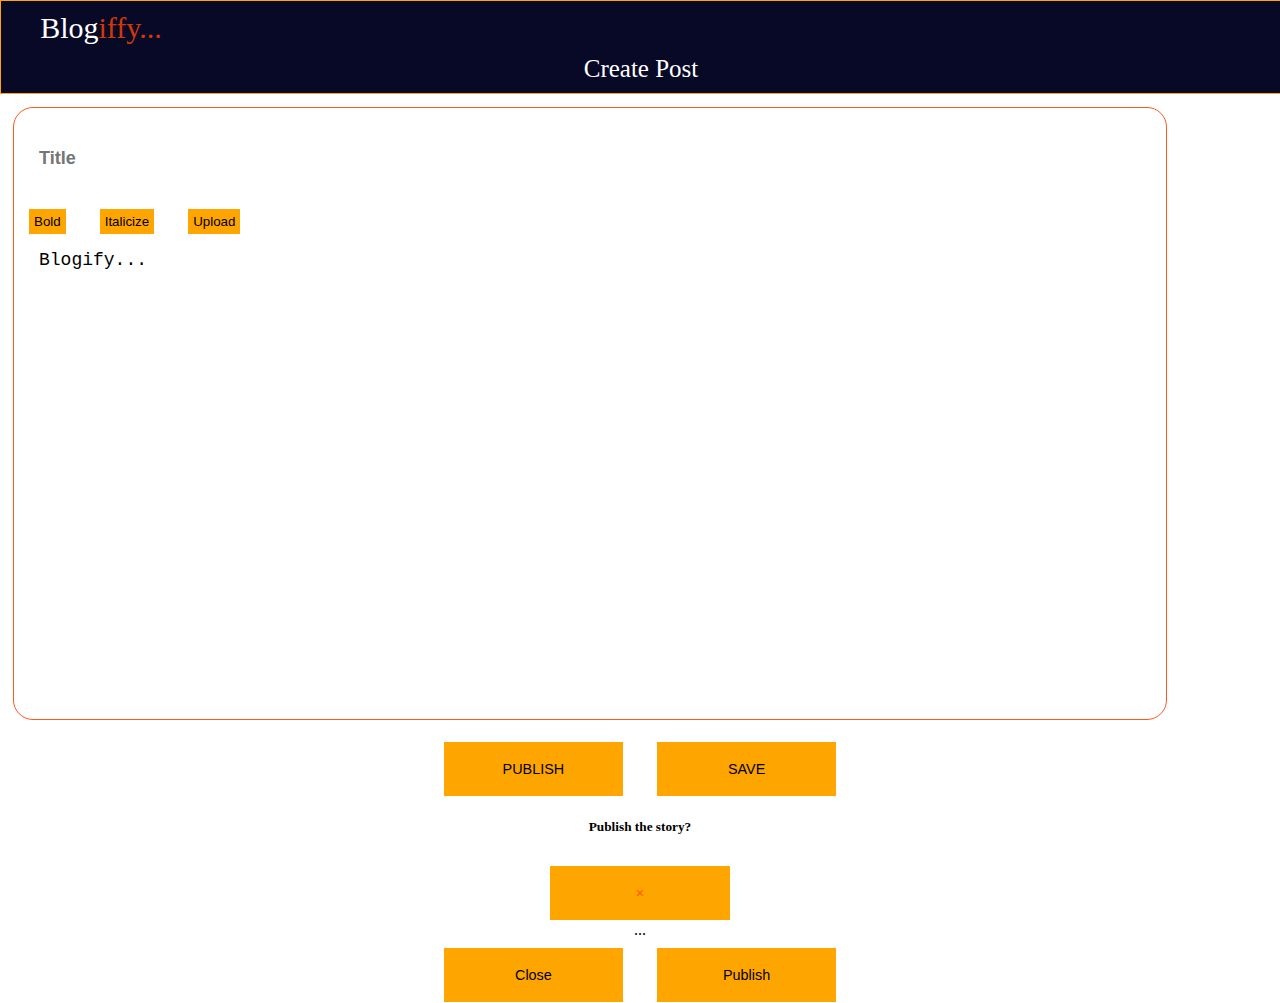
<file: Blogwebsite/index.html>
<!DOCTYPE html>
<html lang="en">

<head>
    <meta charset="UTF-8">
    <meta http-equiv="X-UA-Compatible" content="IE=edge">
    <meta name="viewport" content="width=device-width, initial-scale=1.0">
    <title>Blogify</title>
    <link href="./style.css" rel="stylesheet">
    <link href="https://cdn.jsdelivr.net/npm/bootstrap@5.2.3/dist/css/bootstrap.min.css" rel="stylesheet"
        integrity="sha384-rbsA2VBKQhggwzxH7pPCaAqO46MgnOM80zW1RWuH61DGLwZJEdK2Kadq2F9CUG65" crossorigin="anonymous">
    
    <script src="https://cdn.jsdelivr.net/npm/bootstrap@5.2.3/dist/js/bootstrap.bundle.min.js"
        integrity="sha384-kenU1KFdBIe4zVF0s0G1M5b4hcpxyD9F7jL+jjXkk+Q2h455rYXK/7HAuoJl+0I4" crossorigin="anonymous">
    </script>
    <script src="https://code.jquery.com/jquery-3.2.1.slim.min.js" integrity="sha384-KJ3o2DKtIkvYIK3UENzmM7KCkRr/rE9/Qpg6aAZGJwFDMVNA/GpGFF93hXpG5KkN" crossorigin="anonymous"></script>
    <script src="https://cdn.jsdelivr.net/npm/popper.js@1.12.9/dist/umd/popper.min.js" integrity="sha384-ApNbgh9B+Y1QKtv3Rn7W3mgPxhU9K/ScQsAP7hUibX39j7fakFPskvXusvfa0b4Q" crossorigin="anonymous"></script>
    <script src="https://cdn.jsdelivr.net/npm/bootstrap@4.0.0/dist/js/bootstrap.min.js" integrity="sha384-JZR6Spejh4U02d8jOt6vLEHfe/JQGiRRSQQxSfFWpi1MquVdAyjUar5+76PVCmYl" crossorigin="anonymous"></script>
    <script>
        function getVal() {
            const val = document.querySelector('input').value;
            console.log(val);
        }
    </script>
</head>

<body>
    <div class="containers d-flex flex-column">
        <header class="header d-flex flex-row justify-content-start">
            <div class="logo">Blog<span>iffy...</span></div>
            <div class="createpost">Create Post</div>
            <div class="login-profile"></div>
        </header>
        <section class="formatting-section">
            <form>
                <div class="mb-3 form-group input">
                    <input type="text" class="title form-control" id="input" placeholder="Title" onblur="getVal()"
                        required />
                </div>
            </form>
            <div class="mb-3 formatting d-flex flex-row">
                <button type="button" class="btn btn-primary bold" data-toggle="tooltip" data-placement="bottom"
                    title="Bold the selected text">Bold</button>
                <button type="button" class="btn italic btn-primary italic"data-toggle="tooltip" data-placement="bottom"
                title="Italicize the selected text">Italicize</button>
                <button type="button" class="btn upload btn-success upload">Upload</button>
            </div>
            <main class="mb-3 d-flex flex-column">
                <textarea class="form-control" id="story" name="story">Blogify...</textarea>
            </main>
        </section>
        <div class="post d-flex flex-row justify-content-start align-items-start">
            <button type="button" id="publish-button" class="btn btn-primary post-button" data-toggle="#exampleModal">PUBLISH</button>
            <button type="button" id="save-button" class="btn btn-primary post-button">SAVE</button>
            <div class="modal fade" id="exampleModal" tabindex="-1" role="dialog" aria-labelledby="exampleModalLabel" aria-hidden="true">
                <div class="modal-dialog" role="document">
                  <div class="modal-content">
                    <div class="modal-header">
                      <h5 class="modal-title" id="exampleModalLabel">Publish the story?</h5>
                      <button type="button" class="close" data-dismiss="modal" aria-label="Close">
                        <span aria-hidden="true">&times;</span>
                      </button>
                    </div>
                    <div class="modal-body">
                      ...
                    </div>
                    <div class="modal-footer">
                      <button type="button" class="btn btn-secondary" data-dismiss="modal">Close</button>
                      <button type="button" class="btn btn-primary">Publish</button>
                    </div>
                  </div>
                </div>
              </div>
        </div>
    </div>
</body>

</html>
</file>
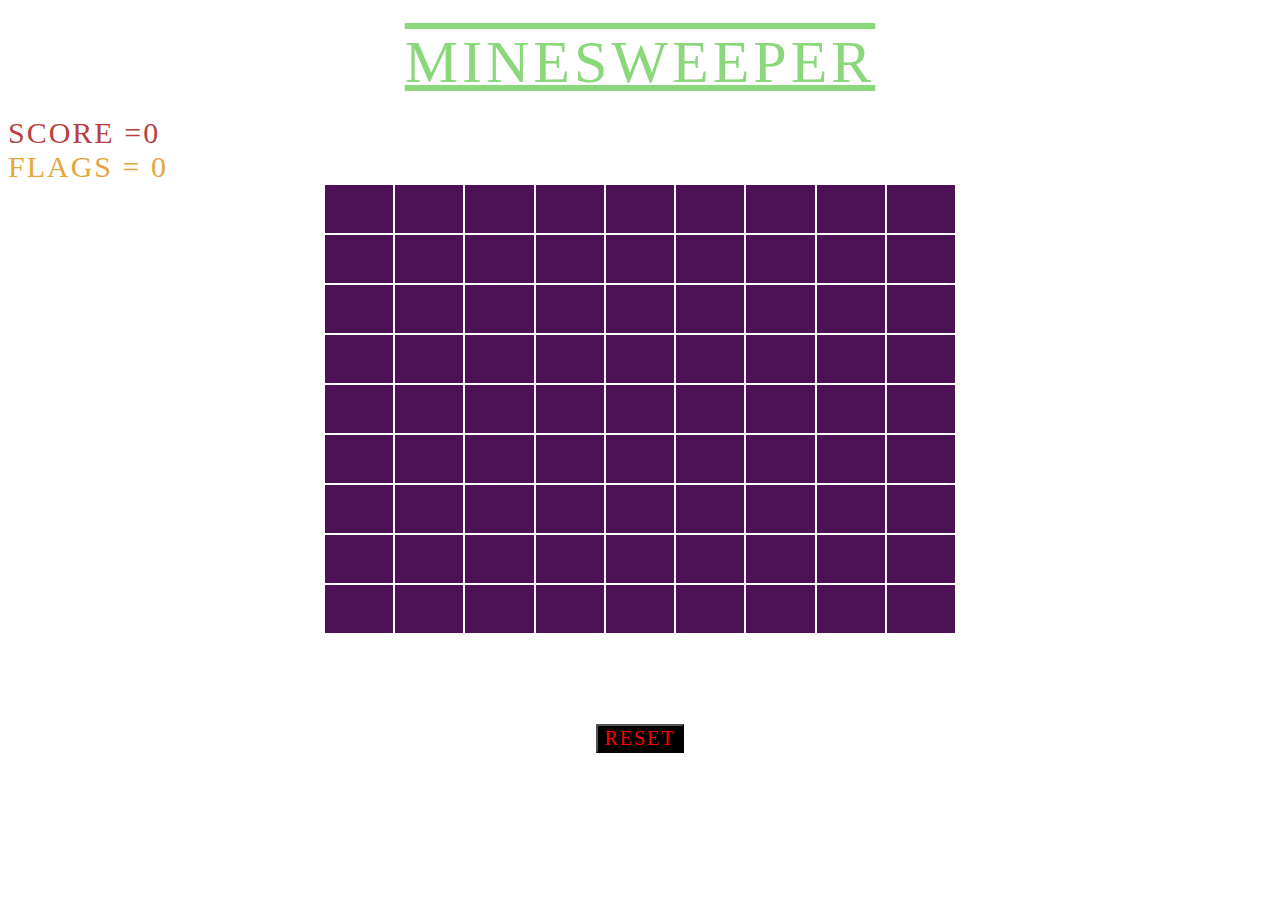
<file: Minesweeper/index.html>
<!DOCTYPE html>
<html lang="en">
<head>
    <meta charset="UTF-8">
    <meta http-equiv="X-UA-Compatible" content="IE=edge">
    <meta name="viewport" content="width=device-width, initial-scale=1.0">
    <title>Minesweeper</title>
    <link href="./style.css" rel="stylesheet"/>
</head>
<body>
        <header>MINESWEEPER</header>
        <div class="game-score">SCORE = <div id="gameScore">0</div></div>
        <div id="flagScore" class="flag-score">FLAGS = 0</div>
        <div id="gridContainer" class="grid-container"></div>
        <div id="resultDisplay" class="result-display"></div>
        <button id="resetButton">RESET</button>
    <script src="./app.js"></script>
</body>
</html>
</file>
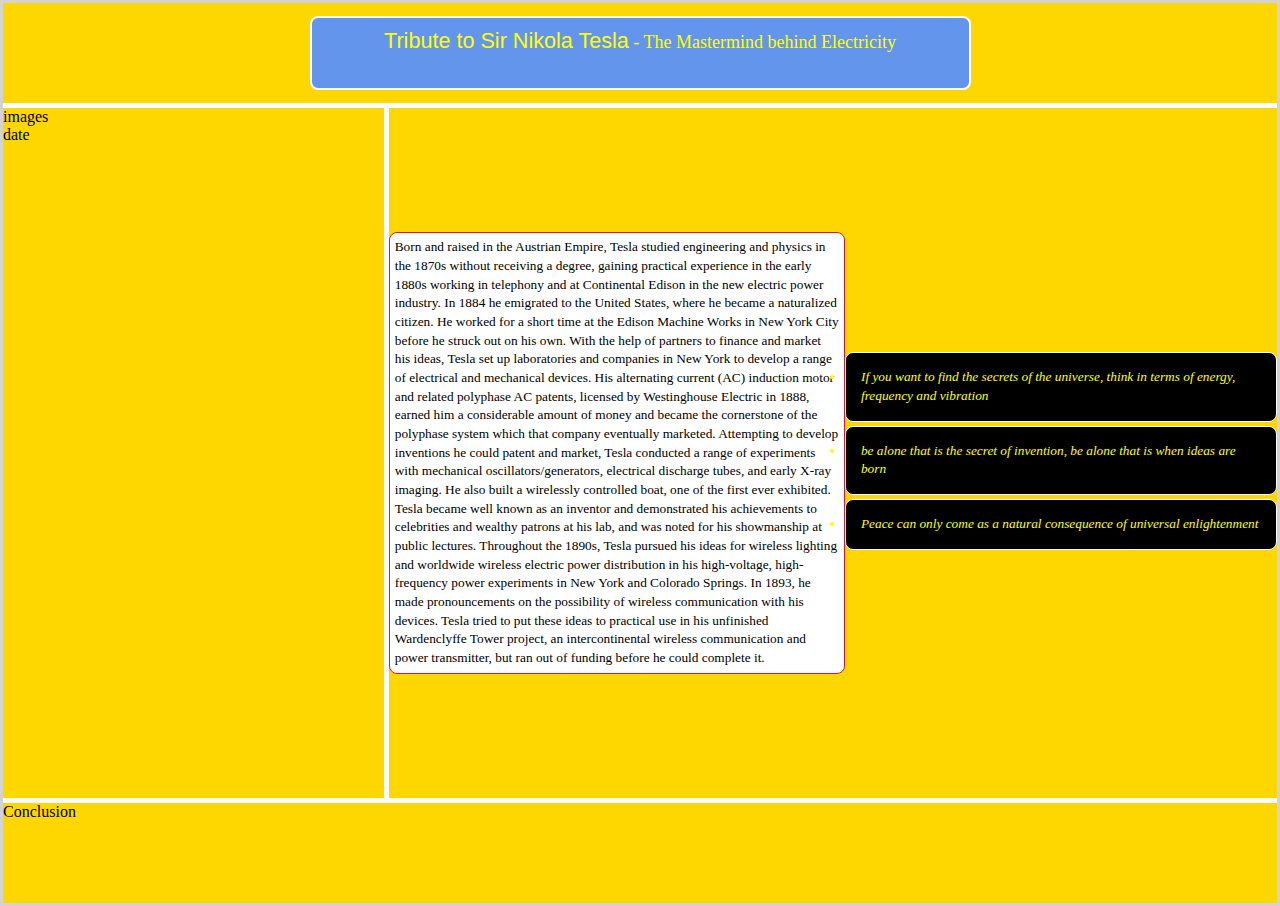
<file: newtonschoolproject/index.html>
<html>

<head>
    <link href="./style/global.css" rel="stylesheet">
</head>

<body>
    <div class="container">
        <div class="header box">
            <div class="tribute">
                <span>Tribute to Sir Nikola Tesla</span> - The Mastermind behind Electricity
            </div>
        </div>
        <div class="sidebar box">
            <div>images</div>
            <div>date</div>
        </div>
        <div class="main box">
            <div id="content">Born and raised in the Austrian Empire, Tesla studied engineering and physics in the 1870s without
                receiving a degree, gaining practical experience in the early 1880s working in telephony and at
                Continental Edison in the new electric power industry. In 1884 he emigrated to the United States, where
                he became a naturalized citizen. He worked for a short time at the Edison Machine Works in New York City
                before he struck out on his own. With the help of partners to finance and market his ideas, Tesla set up
                laboratories and companies in New York to develop a range of electrical and mechanical devices. His
                alternating current (AC) induction motor and related polyphase AC patents, licensed by Westinghouse
                Electric in 1888, earned him a considerable amount of money and became the cornerstone of the polyphase
                system which that company eventually marketed.

                Attempting to develop inventions he could patent and market, Tesla conducted a range of experiments with
                mechanical oscillators/generators, electrical discharge tubes, and early X-ray imaging. He also built a
                wirelessly controlled boat, one of the first ever exhibited. Tesla became well known as an inventor and
                demonstrated his achievements to celebrities and wealthy patrons at his lab, and was noted for his
                showmanship at public lectures. Throughout the 1890s, Tesla pursued his ideas for wireless lighting and
                worldwide wireless electric power distribution in his high-voltage, high-frequency power experiments in
                New York and Colorado Springs. In 1893, he made pronouncements on the possibility of wireless
                communication with his devices. Tesla tried to put these ideas to practical use in his unfinished
                Wardenclyffe Tower project, an intercontinental wireless communication and power transmitter, but ran
                out of funding before he could complete it.</div>
            <div>
                <ul>
                    <li>If you want to find the secrets of the universe, think in terms of energy, frequency and vibration</li>
                    <li>be alone that is the secret of invention, be alone that is when ideas are born</li>
                    <li>Peace can only come as a natural consequence of universal enlightenment</li>
                </ul>
            </div>
        </div>
        <div class="footer box">Conclusion</div>
    </div>
</body>

</html>
</file>
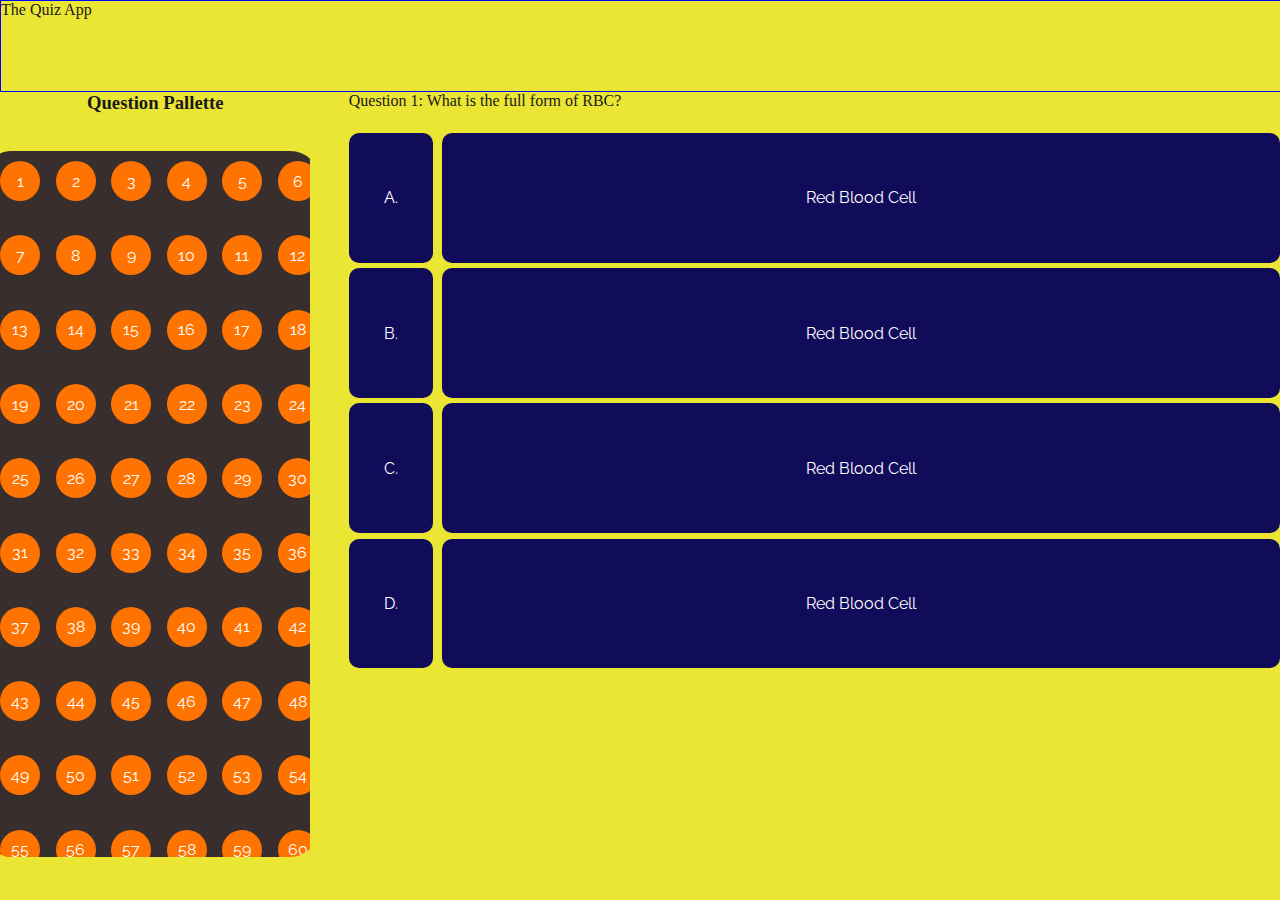
<file: Quiz App/index.html>
<!DOCTYPE html>
<html lang="en">

<head>
    <meta charset="UTF-8">
    <meta http-equiv="X-UA-Compatible" content="IE=edge">
    <meta name="viewport" content="width=device-width, initial-scale=1.0">
    <title>Quiz App</title>
    <link href="./style.css" rel="stylesheet">
    <link rel="preconnect" href="https://fonts.googleapis.com">
    <link rel="preconnect" href="https://fonts.gstatic.com" crossorigin>
    <link href="https://fonts.googleapis.com/css2?family=Raleway:ital,wght@0,100;0,300;0,400;0,500;1,300&display=swap"
        rel="stylesheet">
</head>
<body>
    <nav>
        <div class="logo">The Quiz App</div>
        <div class="timer"></div>
    </nav>
    <div class="quiz-body">
        <div class="question-pallette">
            <h3>Question Pallette</h3>
            <div class="pallette-container">
                <!-- <button class="btn" type="submit">1</button>
                <button class="btn" type="submit">2</button>
                <button class="btn" type="submit">3</button>
                <button class="btn" type="submit">4</button>
                <button class="btn" type="submit">5</button>
                <button class="btn" type="submit">6</button>
                <button class="btn" type="submit">7</button>
                <button class="btn" type="submit">8</button>
                <button class="btn" type="submit">9</button>
                <button class="btn active" type="submit">10</button> -->
            </div>
        </div>
        <div class="question-container">
            <div class="question">Question 1: What is the full form of RBC?</div>
            <div class="answer-container">
                <div id="A" class="option option-A correct">A.</div>
                <button id="A-answer" class="answerBtn option-A correct">Red Blood Cell</button>
                <div id="B" class="option option-B wrong">B.</div>
                <button id="B-answer" class="answerBtn option-B wrong">Red Blood Cell</button>
                <div id="C" class="option option-C wrong">C.</div>
                <button id="C-answer" class="answerBtn option-C wrong">Red Blood Cell</button>
                <div id="D" class="option option-D wrong">D.</div>
                <button id="D-answer" class="answerBtn option-D wrong">Red Blood Cell</button>
            </div>
        </div>
    </div>
    <script src="./app.js"></script>
</body>

</html>
</file>
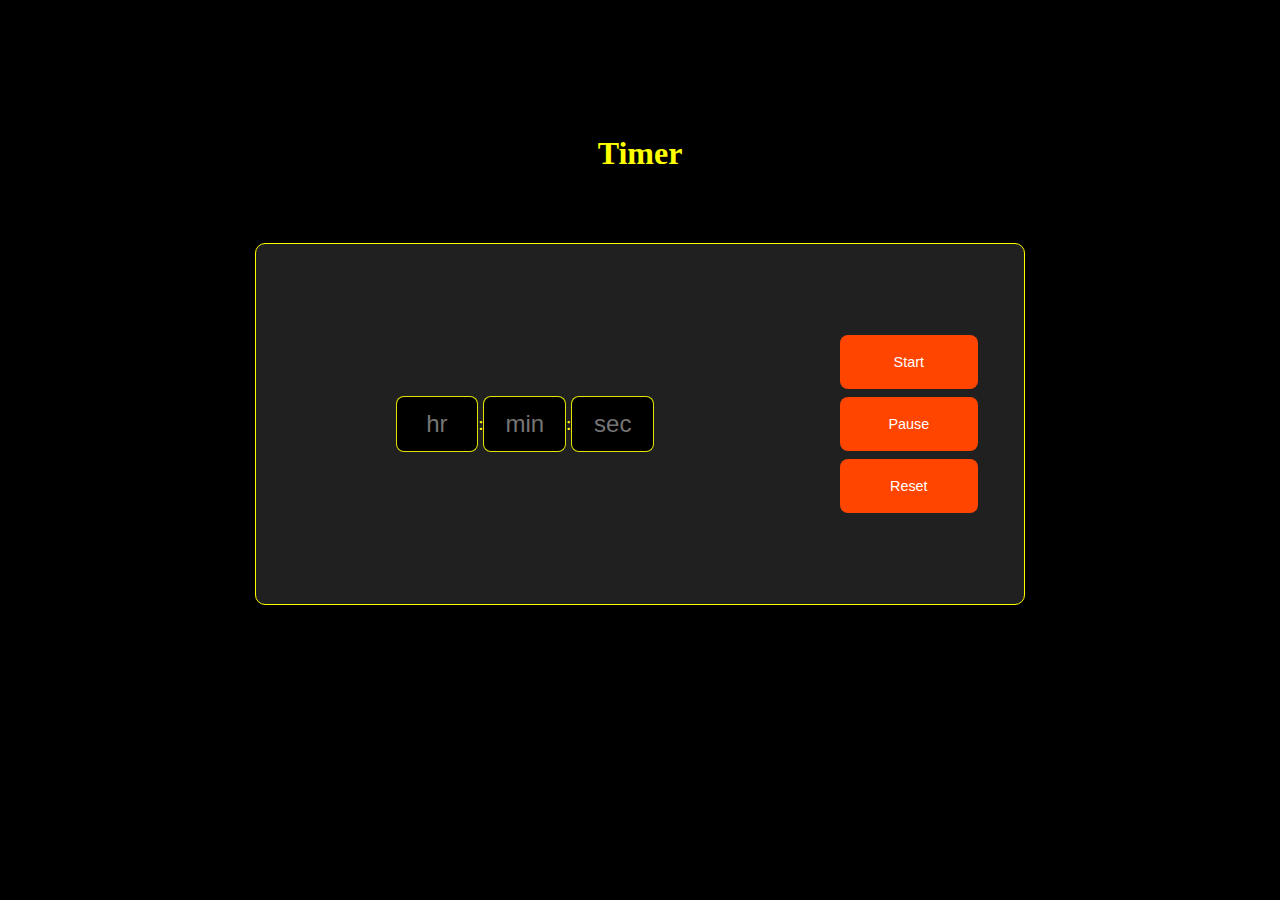
<file: Timer/index.html>
<!DOCTYPE html>
<html lang="en">
<head>
    <meta charset="UTF-8">
    <meta http-equiv="X-UA-Compatible" content="IE=edge">
    <meta name="viewport" content="width=device-width, initial-scale=1.0">
    <title>Timer</title>
    <link href="./style.css" rel="stylesheet"/>
</head>
<body>
    
    <div class="container">
        <h1>Timer</h1>
        <div class="innerContainer">
                <div class="box" id="box">
                    <input type="number" id="hr" class="inputs" min="0" max="24" placeholder="hr"/>
                    <span>:</span>
                    <input type="number" id="min" class="inputs" min="0" max="60" placeholder="min"/>
                    <span>:</span>
                    <input type="number" id="sec" class="inputs" min="0" max="60" placeholder="sec" autocomplete="on"/>
                </div>
            
            <div class="buttonContainer" id="buttonContainer">
                <button class="btn start" id="start">Start</button>
                <button class="btn pause">Pause</button>
                <button class="btn reset">Reset</button>
            </div>
        </div>
        <div class="progressIndicator"></div>
        <div class="ProgressBar" id="ProgressBar">
            <div class="bar" id="bar"></div>
        </div>
        
    </div>
    <script src="./app.js"></script>
</body>
</html>
</file>
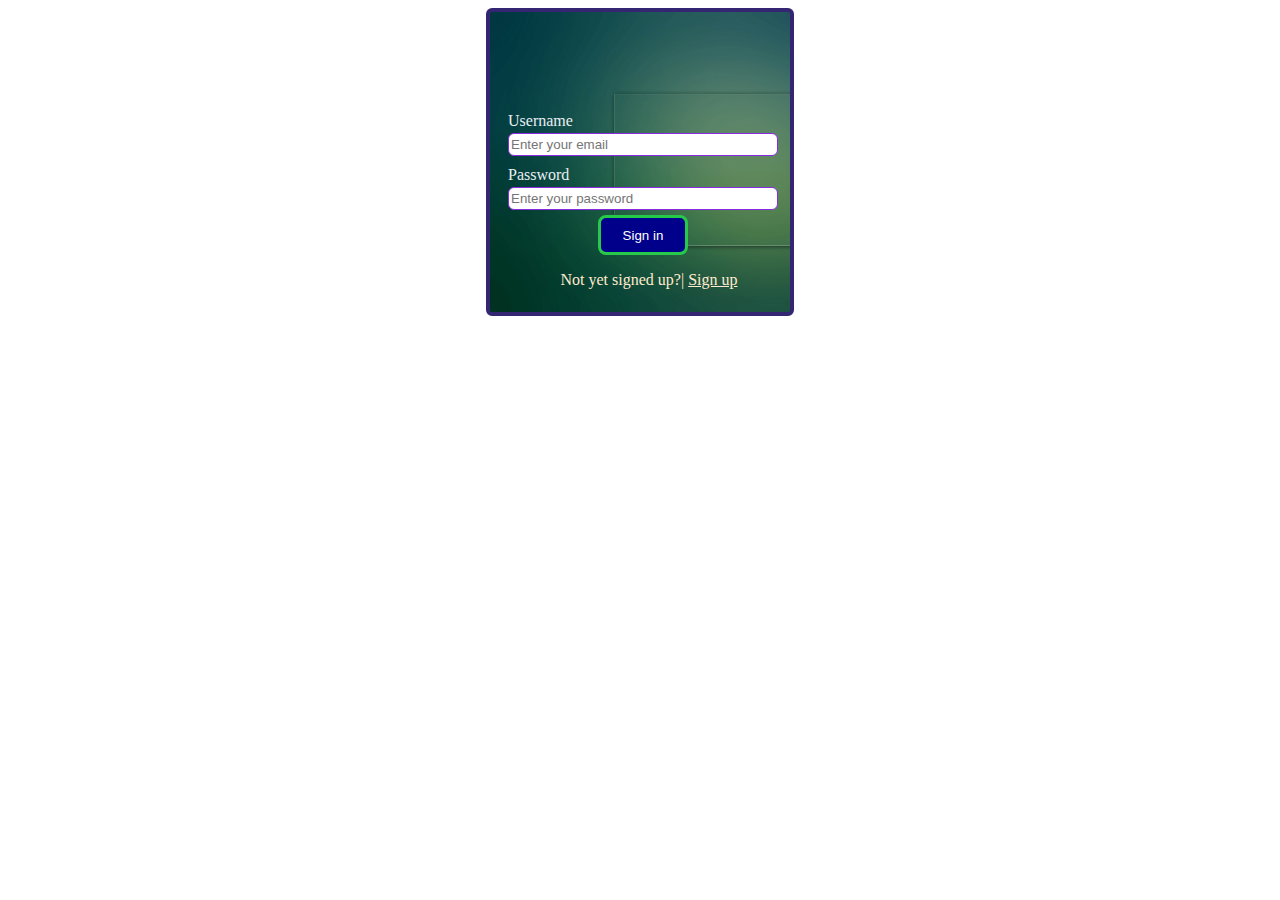
<file: 14-01-23/login.html>
<html>
    <head>
        <style>
            .login-page{
                margin:auto;
                margin-top: 5px;
                background-color: whitesmoke;
                border: 4px solid rgb(52, 38, 114);
                border-radius: 6px;
                width:300px;
                height:300px;
                background-image: url('./backgound.png');
                background-size: cover;
                background-repeat: no-repeat;
                opacity: 100%;
            }
            .username-label-div,.password-label-div{
                color:rgb(233, 238, 243);
                margin-left:0px;
                margin-top: 10px;
                padding-left: 0px;
            }
            .forms{
                margin-top:100px;
                margin-left: 10px;
                text-align: left;
                padding-left:8px;
            }
            #email,#password{
                width: 150px;
                height: 20px;
            }
            .button{
                width:90px;
                height:40px;
                background-color: darkblue;
                background-size: contain;
                color:white;
                margin-top: 5px;
                border-radius:8px;
                border: rgb(38, 201, 73) solid 3px;
            }
            #signup,#signup>a{
                text-align:center;
                color:blanchedalmond;
            }
            .button-div{
                margin-left:90px;
            }
            #email,#password{
                width:270px;
                height:23px;
                margin-top:3px;
                border:blueviolet solid 1px;
                border-radius:6px;
            }
            
        </style>
    </head>
    <body>
        <div class="login-page">
            <form action="./confirmation_page.html" class="forms" method="post">
                <div class="username-label-div">
                    <label for="email" id="username-label">
                        Username
                    </label>
                </div>
                <input type="email" id="email" name="email" placeholder="Enter your email" required/>
                <div class="password-label-div">
                    <label for="password" id="password-label">
                        Password
                    </label>
                </div>
                <input type="password" id="password" name="password"placeholder="Enter your password" required/>
                <div class="button-div">
                    <input class="button" type="submit" id="submit" value="Sign in"/>
                </div>
                <p id="signup">Not yet signed up?| <a id="signup-page" href="./signup.html">Sign up</a></p>
            </form>
        </div>
    </body>
</html>
</file>
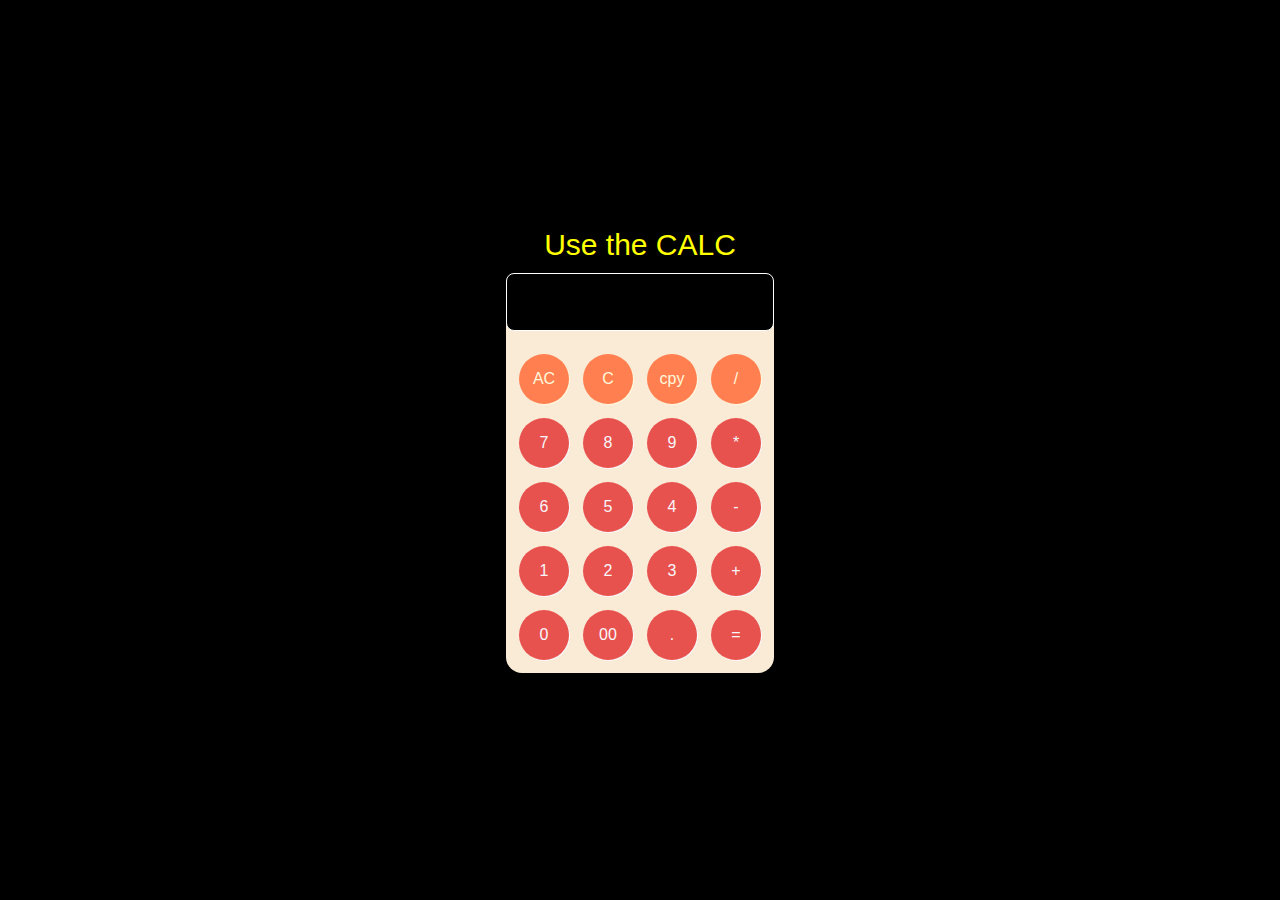
<file: calculator/calculator.html>
<!DOCTYPE html>
<html lang="en">
<head>
    <meta charset="UTF-8">
    <meta http-equiv="X-UA-Compatible" content="IE=edge">
    <meta name="viewport" content="width=device-width, initial-scale=1.0">
    <title>Making a calculator</title>
    <link href="./calculator.css" rel="stylesheet">
</head>
<body>
    <div class="container">
        <div class="heading">Use the CALC</div>
        <div class="box">
            <div id="lcd-display"></div>
            <table>
                <thead>
                   <tr>
                        <th>
                            <button class="button" id="AC"  type="submit">AC</button>
                        </th>
                        <th>
                            <button class="button" id="delete"  type="submit">C</button>
                        </th>
                        <th>
                            
                            <button class="button" id="copy"  type="submit">cpy</button>
                        </th>
                        <th>
                            <button class="button" id="divide" type="submit">/</button>
                        </th>
                   </tr>
                </thead>
                <tbody>
                    <tr>
                        <td>
                            <button class="button" id="7"  type="submit">7</button>
                        </td>
                        <td>
                            <button class="button" id="8"  type="submit">8</button>
                        </td>
                        <td>
                            <button class="button" id="9"  type="submit">9</button>
                        </td>
                        <td>
                            <button class="button" id="multiply" type="submit">*</button>
                        </td>
                    </tr>
                    <tr>
                        <td>
                            <button class="button" id="6"  type="submit">6</button>
                        </td>
                        <td>
                            <button class="button" id="5" type="submit">5</button>
                        </td>
                        <td>
                            <button class="button" id="4" type="submit">4</button>
                        </td>
                        <td>
                            <button class="button" id="minus" type="submit">-</button>
                        </td>
                    </tr>
                    <tr>
                        <td>
                            <button class="button" id="1" type="submit">1</button>
                        </td>
                        <td>
                            <button class="button" id="2" type="submit">2</button>
                        </td>
                        <td>
                            <button class="button" id="3" type="submit">3</button>
                        </td>
                        <td>
                            <button class="button" id="plus" type="submit">+</button>
                        </td>
                    </tr>
                    <tr>
                        <td>
                            <button class="button" id="0" value="0" type="submit">0</button>
                        </td>
                        <td>
                            <button class="button" id="00" value="00" type="submit">00</button>
                        </td>
                        <td>
                            <button class="button" id="decimal"  type="submit">.</button>
                        </td>
                        <td>
                            <button class="button" id="=" type="submit">=</button>
                        </td>
                    </tr>
                </tbody>
            </table>
        </div>
    </div>
    <script src="./app.js"></script>
</body>
</html>
</file>
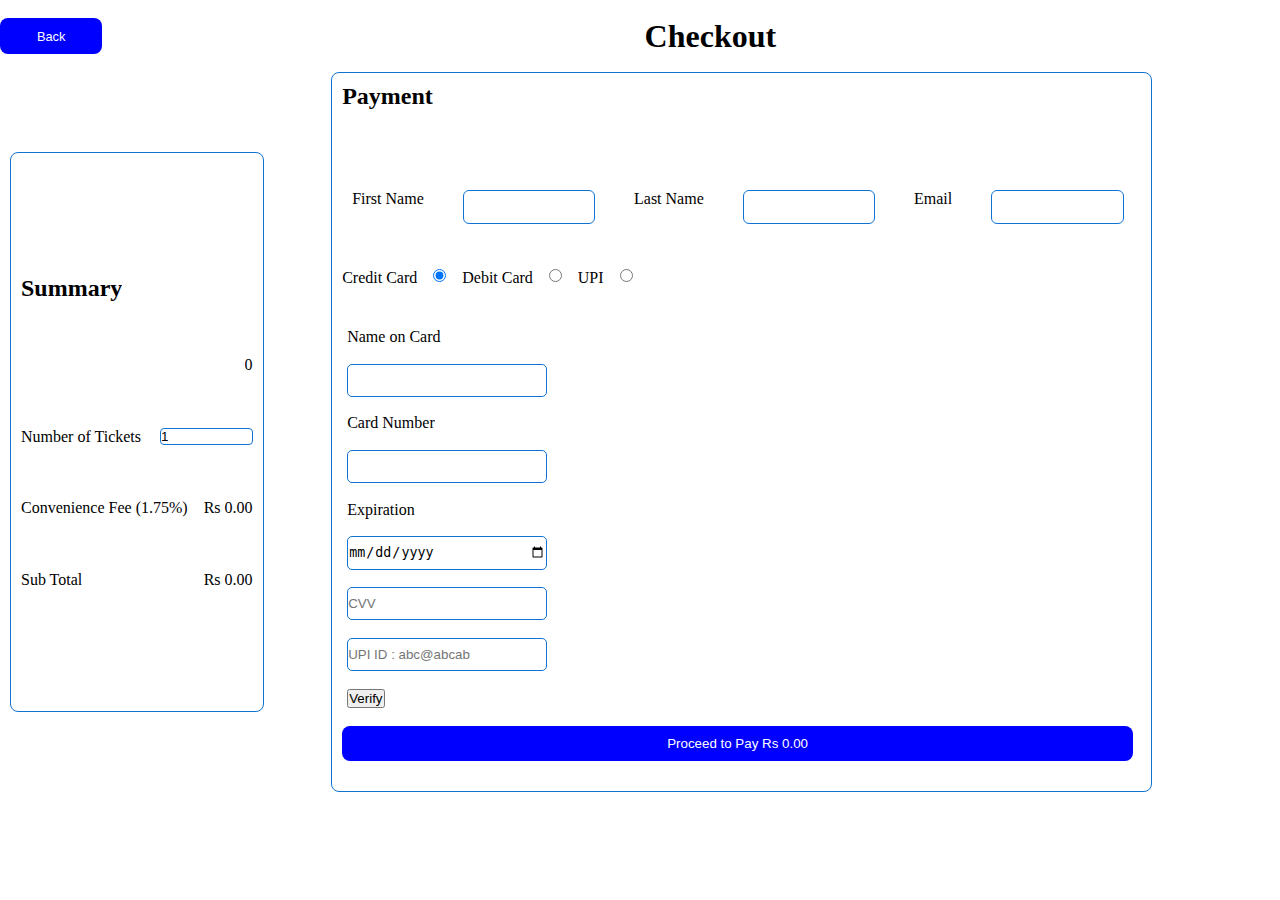
<file: movieBookingApp/payment.html>
<!DOCTYPE html>
<html lang="en">
<head>
    <meta charset="UTF-8">
    <meta http-equiv="X-UA-Compatible" content="IE=edge">
    <meta name="viewport" content="width=device-width, initial-scale=1.0">
    <title>The MoviAPP-Payment</title>
    <link href="./payment.css" rel="stylesheet">
    <script src="./payment.js"></script>
</head>
<body>
    <header>
        <button onClick=window.location.href="index.html" id="backBtn">Back</button>
        <h1 title="checkout">Checkout</h1>
    </header>
    <div class="body-container">
        <div class="summary-container">
            <!-- summary shows the movie name, no. of tickets, convenience fee charged
            and the total price of the ticket including the convenience Fee -->
            <section class="summary">
                <h2 title="summary">Summary</h2>
                <div class="movieDetails-summary">
                    <div class="selectedMovieName">The Whale</div>
                    <div class="selectedMoviePrice">Rs 250</div>
                </div>
                <div class="ticketDetails-summary">
                    <label for="noOfTickets">Number of Tickets</label>
                    <input type="number" id="noOfTickets" value="1" required/>
                </div>
                <div class="convenienceFee-summary">
                    <div>Convenience Fee (1.75%)</div>
                    <div class="convenienceFee">Rs 8.75</div>
                </div>
                <div class="totalAmount-summary">
                    <div>Sub Total</div>
                    <div class="totalFee">Rs 508.75</div>
                </div>
            </section>
        </div>
        <div class="payment-container">
            <h2>Payment</h2>
            <form>
                <!-- customer details for payment -->
                <div class="customer-details">
                    <label for="firstname">First Name</label>
                    <input type="text" id="firstname" required/>
                    <label for="lastname">Last Name</label>
                    <input type="text" id="lastname" required/>
                    <label for="email">Email</label>
                    <input type="email" id="email" required/>
                </div>
                <!-- Radio Buttons for payment method => either Credit Card, Debit Card or UPI-->
                <div class="payment-methods">
                    <label for="creditCard">Credit Card</label>
                    <input type="radio" name="payment-method" id="creditCard" checked/>
                    <label for="debitCard">Debit Card</label>
                    <input type="radio" name="payment-method" id="debitCard"/>
                    <label for="upi">UPI</label>
                    <input type="radio" name="payment-method" id="upi"/>
                </div>
                <div class="payment-details">
                    <label for="cardname">Name on Card</label>
                    <input type="text" id="cardname" required/>
                    <label for="cardNo">Card Number</label>
                    <input type="number" id="cardNo" required/>
                    <label for="expiration">Expiration</label>
                    <input type="date" id="expiration" required/>
                    <input type="number" placeholder="CVV" required/>
                    <input type="text" placeholder="UPI ID : abc@abcab" required/>
                    <button id="verify">Verify</button>
                </div>
                <button id="pay">Proceed to Pay</button>
            </form>
        </div>
    </div>
</body>
</html>
</file>
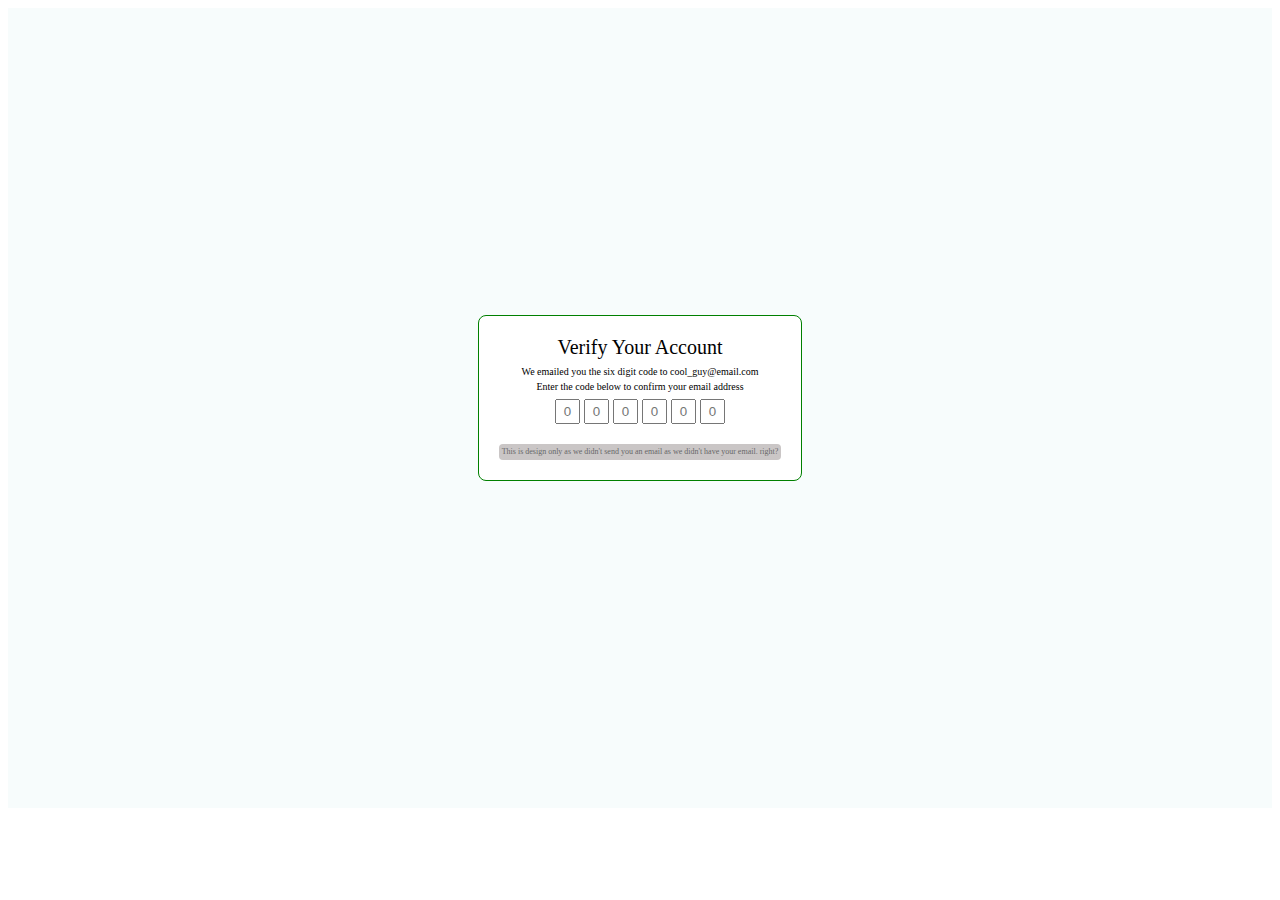
<file: verifyaccount/verifyaccount.html>
<html>
    <head>
        <title>Verify Account project</title>
        <link href="./verifyaccount.css" rel="stylesheet">
    </head>
    <body>
        <div class="container">
            <div class="box">
                <div class="heading">Verify Your Account</div>
                <p>We emailed you the six digit code to cool_guy@email.com</p>
                <p>Enter the code below to confirm your email address</p>
                <input type="text" placeholder="0" maxlength="1" required/>
                <input type="text" placeholder="0" maxlength="1" required/>
                <input type="text" placeholder="0" maxlength="1" required/>
                <input type="text" placeholder="0" maxlength="1" required/>
                <input type="text" placeholder="0" maxlength="1" required/>
                <input type="text" placeholder="0" maxlength="1" required/>
                <div class="info">
                    This is design only as we didn't send you an email as we didn't have your email. right?
                </div>
            </div>
        </div>
    </body>
</html>
</file>
<file: Blogwebsite/style.css>
body{
    margin:0;
    padding:0;
}
.containers{
    width:100vw;
    height:100vh;
    position:absolte;
    left:0;
    right:0;
    /* display:flex;
    flex-direction: column; */
    /* border:1px solid grey; */
    /* background-color: antiquewhite; */
}
.header{
    /* display: flex;
    justify-content: space-between; */
    width: 100vw;
    border: 1px solid orange;
    /* background-color: hsl(0, 62%, 41%); */
    background-color:hsl(236, 68%, 9%);
}
.logo,.login-profile{
    width:200px;
    height:auto;
    margin-top:10px;
    margin-bottom: 10px;
    /* border:1px solid brown; */
}
input{
    width:90% !important;
    padding:10px !important;
    height:50px !important;
    margin:15px !important;
    font-size:18px !important;
    font-weight:bolder !important;
    overflow-y: auto !important;
    border:none !important;
}
textarea{
    width:90% !important;
    padding:10px !important;
    height:50vh !important;
    margin:5px 15px !important;
    font-size:18px !important;
    overflow-y: auto !important;
    resize: none !important;
    border: none !important;
}
button{
    margin: 1px 15px !important;
    padding:5px !important;
    background-color: orange !important;
    border:none !important;
}
button:hover{
    background-color: white !important;
    color:orange !important;
    border:1px solid orangered !important;
}
.post{
    text-align: center;
}
.post button{
    width:14vw !important;
    height:6vh !important;
    font-size:90% !important;
    margin-top: 1vh !important;
}
.logo,.createpost{
    display:flex;
    justify-content: center;
    align-items: center;
    font-size:30px !important;
    color:white;    
}
.createpost{
    font-size: 25px !important;
}
span{
    color:hsla(16, 100%, 50%, 0.815) !important;
}
.formatting-section{
    border: 0.1px solid #ff5722;
    margin:13px;
    border-radius:20px;
    width:90vw;
}
</file>
<file: Minesweeper/style.css>
* {
    box-sizing: border-box;
    overflow: hidden;
    font-family: "Bangers", cursive;
    letter-spacing: 2px;
}

:root {
    height: 100vh;
    width: 100vw;
    background: no-repeat;
    background-size: 100% 100%;
    background-image: url(https://img.freepik.com/free-photo/blue-dark-gradient-texture-wall-background_28629-888.jpg?size=626&ext=jpg);
}

body {
    display: flex;
    flex-direction: column;
    justify-content: space-between;
    align-items: center;
    background-size: 100% 100%;
}

header {
    display: flex;
    justify-content: center;
    align-items: center;
    height: 12vh;
    width: 100%;
    color: #8bd77b;
    font-size: 60px;
    text-decoration: underline overline;
    letter-spacing: 4px;
}

.game-score {
    display: flex;
    justify-content: start;
    align-items: center;
    width: 100%;
    font-size: 30px;
    color: #b63f3f;
}

.flag-score {
    display: flex;
    justify-content: start;
    align-items: center;
    width: 100%;
    font-size: 30px;
    color: #e3a740;
}

.grid-container {
    height: 50vh;
    width: 50%;
    margin-bottom: 0;
    background-color: white;
    cursor: pointer;
    display: grid;
    grid-template: 1fr 1fr 1fr 1fr 1fr 1fr 1fr 1fr 1fr/ 1fr 1fr 1fr 1fr 1fr 1fr 1fr 1fr 1fr;
}

.result-display {
    height: 10vh;
    width: 100%;
    display: flex;
    justify-content: center;
    align-items: center;
    /* background-color: black; */
    color: white;
    font-size: 40px;
    font-weight: bolder;
}

button {
    font-size: 20px;
    color: red;
    cursor: pointer;
    margin: 0 auto;
    background: black;
}
.element_normal{
    display:flex;
    justify-content: center;
    align-items: center;
    /* visibility: hidden; */
    background-color: #4d1255;
    border:0.5px solid white;
    color:white;
    /* text-align: center; */
    /* margin-top:1px; */
}
.putBombs{
    /* background-image: url("https://img.icons8.com/emoji/48/000000/bomb-emoji.png");
    background-repeat: no-repeat;
    background-size: contain;
    background-position: center;
    visibility: hidden;     */
    /* background-color: black; */
}
</file>
<file: newtonschoolproject/style/global.css>
*{
    margin:0;
    padding:0;
}
body{
    height: 100vh;
}
.container{
    display: grid;
    grid-template:100px auto 100px/ 30fr 70fr;
    grid-template-areas: 
        "header  header"
        "sidebar main"
        "footer  footer";
    border: 3px solid lightgray;
    gap:5px;
    height:100vh;
    /* align-items: center; */
    /* justify-items: center; */    
}
.box{
    background-color: gold;
}
.header{
    grid-area: header;
    display:flex;
    justify-content: center;
    align-items: center;
}
.sidebar{
    grid-area: sidebar;
}
.main{
    grid-area: main;
    display: flex;
    flex-direction: row;
    justify-content: space-evenly;
    align-items: center;
}
.footer{
    grid-area:footer;
}
.tribute{
    text-align:center;
    height:50%;
    width: 50%;
    border: 2px solid white;
    border-radius: 8px;
    background-color: cornflowerblue;
    color: yellow;
    padding:10px;
    font-size: large;
    font-family: 'Times New Roman', Times, serif;
}
span{
    font-size: larger;
    font-weight: 500;
    font-family: 'Franklin Gothic Medium', 'Arial Narrow', Arial, sans-serif;
}
#content{
    width:50%;
    background-color: white;
    border: 1px solid rgb(226, 21, 49);
    color:black;
    padding : 5px;
    border-radius: 8px;
    font-family: 'Times New Roman', Times, serif;
    font-size:smaller;
    line-height: 1.4;
}
li{
    width:25rem;
    height: auto;
    margin-bottom: 4px;
    background-color: black;
    color: yellow;
    border: 1px solid white;
    border-radius: 8px;
    padding: 15px;
    font-family: 'Times New Roman', Times, serif;
    font-size:smaller;
    line-height: 1.4;
    list-style-type:symbols(*);
    font-style: italic;
}
</file>
<file: Quiz App/style.css>
*{
    margin:0;
    padding:0;
    overflow:hidden;
    background-color: hsl(58, 82%, 56%);
    /* background-color: hsl(0, 0%, 10%); */
    color: hsl(0, 0%, 10%);;
}
body{
    height:100dvh;
    width:100dvw;
}
nav{
    height:10dvh;
    width:100dvw;
    border:1px solid blue;
}
.quiz-body{
    height:85dvh;
    display:grid;
    grid-template: 1fr/2fr 6fr;
    gap:3%;
    /* border:1px solid yellow; */
}
.question-pallette{
    grid-row:1/2;
    grid-column:1/2;
    display:flex;
    flex-direction: column;
    justify-content: flex-start;
    align-items: center;
    gap:5%;
    height:85dvh;
}
.pallette-container{
    width:100%;
    height:80dvh;
    display:grid;
    gap:5%;
    grid-template:auto/1fr 1fr 1fr 1fr 1fr 1fr;
    overflow-y: auto;
    background-color: hsl(0, 10%, 20%);
    padding:10px;
    border-radius:20px 30px 30px 20px;
}
.pallette-container::-webkit-scrollbar{
    display: none;
}
.question-container{
    grid-row:1/2;
    grid-column:2/3;
    display:flex;
    flex-direction: column;
    justify-content: flex-start;
    align-items: flex-start;
    row-gap:3%;
    column-gap:2%;
    height:85dvh;
    /* border:1px solid red; */
}
.answer-container{
    display:grid;
    grid-template:1fr 1fr 1fr 1fr/1fr 10fr;
    width:100%;
    height:70%;
    column-gap:1%;
    row-gap:1%;
    /* border:1px solid blue; */
}
.btn{
    width:40px;
    height:40px;
    border-radius:50%;
    border:none;
    background-color: hsl(27, 100%, 50%);
    /* background-color: hsl(120, 100%, 35%); */
    color:white;
    font-size: 100%;
    display: flex;
    justify-content: center;
    align-items: center;
    font-family: 'Raleway', sans-serif;
}
.btn:hover{
    background-color: white;
    color:blue;
}
.answerBtn{
    /* background-color: hsl(58, 82%, 50%); */
    background-color: hsl(244, 77%, 20%);
    color:white;
    font-family: 'Raleway', sans-serif;
    font-size:16px;
    border-radius:10px;
    border:none;
}
.answerBtn:hover{
    background-color: hsl(244, 77%, 30%);
    color:white;
}
.option{
    background-color: hsl(244, 77%, 20%);
    color:white;
    /* color: hsl(120, 100%, 35%); */
    font-family: 'Raleway', sans-serif;
    font-size:16px;
    display: flex;
    justify-content: center;
    align-items: center;
    border-radius:10px;
}
/* .wrong{
    background-color: orangered;
    color:white;
}
.correct{
    background-color: hsl(120, 100%, 35%);
    color:white;
} */
.active{
    background-color: hsl(120, 100%, 35%);
    color:white;
}
</file>
<file: Timer/style.css>
*{
    margin:0;
    padding:0;
}
body{
    background-color: black;
}
h1,span{
    color:yellow;
}
span{
    font-size: larger;
}
h1{
    margin-top:15vh;
}
.container{
    display:flex;
    flex-direction: column;
    flex-wrap: wrap;
    justify-content: space-between;
    align-items: center;
    height:80dvh;
    width:80dvw;
    margin: auto;
}
.innerContainer{
    display : flex;
    flex-direction:row;
    flex-wrap: nowrap;
    justify-content: space-evenly;
    align-items: center;
    width:60dvw;
    height:40dvh;
    background-color: hsla(0, 0%, 20%, 0.637);
    border:1px solid yellow;
    border-radius:10px;
    margin:auto;
    /* position:absolute; */
    top:25vh;
    left:20dvw;
}
.box{
    display : flex;
    flex-direction:row;
    flex-wrap: wrap;
    justify-content: center;
    align-items: center;
    width:70%;
    height:100%;
    /* border:1px solid yellow; */
}
.buttonContainer{
    display : flex;
    flex-direction:column;
    flex-wrap: wrap;
    justify-content: center;
    align-items: center;
    width:30%;
    height:100%;
    /* border:1px solid green; */
}
.btn{
    display:flex;
    flex-wrap: nowrap;
    justify-content: center;
    align-items: center;
    width:60%;
    height:15%;
    background-color: orangered;
    color:white;
    border:none;
    border-radius:8px;
    padding:4px;
    margin:4px;
    font-size:90%;
    font-family: Verdana, Geneva, Tahoma, sans-serif;
}
.btn:hover,.active:hover{
    background-color: black;
    color: white;
}
.inputs{
    width:15%;
    height:15%;
    background-color: black;
    color:hsla(60, 100%, 50%, 0.89);
    border:1px solid hsla(60, 100%, 50%, 0.89);
    text-align: center;
    font-size: 150%;
    border-radius: 8px;
}
input::-webkit-outer-spin-button,
input::-webkit-inner-spin-button {
    -webkit-appearance: none;
    margin: 0;
}
.ProgressBar{
    display:flex;
    flex-direction: row;
    flex-wrap: nowrap;
    justify-content: flex-start;
    align-items: center;
    height:5vh;
    width:60dvw;
    /* background-color: rgba(128, 128, 128, 0.342); */
    background-color: none;
    border-radius:8px;
    /* border: thin solid orange; */
    border:none;

}
.bar{
    width:0;
    height:10%;
    border-radius:8px;
    background-color: green;
}
.progressIndicator{
    color: orange;
    font-size:30px;
    font-weight: bold;
}
.active{
    background-color: green;
    border-radius:8px;
    color:white;
    /* border:1px solid whitesmoke; */
    border-radius:8px;
    padding:4px;
}
</file>
<file: calculator/calculator.css>
body{
    margin:0;
    padding:0;
    display:flex;
    justify-content: center;
    align-items: center;
    background-color: black;;
}
.container{
    display: flex;
    flex-direction: column;
    justify-content: center;
    align-items: center;
    width:60vw;
    height:100vh;
}
.box{
    background-color: antiquewhite;
    display:flex;
    flex-direction: column;
    justify-content: space-around;
    align-items: center;
    width:auto;
    max-width: 350px;
    min-height:400px;
    border-radius:16px;
}
button{
    display:flex;
    justify-content: center;
    align-items: center;
    background-color: rgba(228, 44, 44, 0.8);
    color:rgb(247, 246, 250);
    border:none;
    box-shadow: 1px 1px;
    width:50px;
    height:50px;
    border-radius: 50%;
    margin:5px;
    padding:10px;
    font-size:16px;
}
button:hover{
    background-color: black;
    color:white;
    border:1px solid orangered;
}
#lcd-display{
    display:flex;
    justify-content: flex-end;
    align-items: center;
    flex-wrap:wrap;
    text-align: right;
    width:99%;
    height:14%;
    border:thin;
    border-style:solid;
    border-color:white;
    margin:0;
    background-color:black;
    color:yellow;
    font-size:large;
    border-radius:8px;
}
.heading{
    margin-bottom:11px;
    color:yellow;
    font-size: 30px;
    font-family: sans-serif;
}
table{
    text-align: center;
    border:none;
    width:60%;
    margin-top:10px;
    padding:5px;
    /* border:1px solid blue; */
}
th button{
    background-color: coral;
    color:cornsilk
}
</file>
<file: movieBookingApp/payment.css>
*,*::after,*::before{
    box-sizing: border-box;
    margin:0;
    padding:0;
    overflow: hidden;
}
body{
    height:94dvh;
    width:95dvw;
}
header{
    height:8dvh;
    width:100dvw;
    display:flex;
    justify-content: flex-start;
    align-items:center;
    column-gap:5%;
}
#backBtn{
    height:50%;
    width:8%;
    font-size:80%;
    background-color: blue;
    color:white;
    border-radius:8px;
    border:none;
}
header h1{
    width:85%;
    height:100%;
    display: flex;
    justify-content: center;
    align-items: center;
}
.body-container{
    display:grid;
    grid-template:1fr/1fr 3fr;
    gap:5%;
    width:90dvw;
    height:80dvh;
}
.summary-container{
    display:flex;
    flex-direction: column;
    justify-content: center;
    align-items: center;
    gap:5%;
    height:100%;
    padding:10px;
}
.summary{
    width:100%;
    border:thin solid hsl(210, 85%, 45%);
    border-radius:8px;
    height:80%;
    padding:10px;
    display:flex;
    flex-direction: column;
    justify-content: center;
    align-items: flex-start;
    gap:10%;
}
.summary input{
    border-radius:4px;
    border:thin solid hsl(210, 85%, 45%);
}
.movieDetails-summary,.ticketDetails-summary,
.convenienceFee-summary,.totalAmount-summary{
    display: flex;
    justify-content: space-between;
    align-items: center;
    width:100%;
}
.ticketDetails-summary input{
    width:40%;
}
.payment-container{
    display:flex;
    flex-direction: column;
    justify-content: flex-start;
    align-items: flex-start;
    gap:10%;
    height:100%;
    padding:10px;
    border:thin solid hsl(210, 85%, 45%);
    border-radius:8px;
}
.customer-details{
    display:flex;
    justify-content: flex-start;
    align-items: flex-start;
    gap:5%;
    height:15%;
    padding:10px;
    /* border:1px solid blue; */
}
.customer-details input{
    width:17%;
    border-radius:6px;
    border:thin solid hsl(210, 85%, 45%);
    height:50%;
}
form{
    height:85%;
    width:100%;
    /* border:1px solid green; */
}
.payment-methods{
    display:flex;
    justify-content:flex-start;
    align-items: flex-start;
    gap:2%;
    height:7%;
    /* border:1px solid yellow; */
}
.payment-details{
    width:100%;
    height:70%;
    display:flex;
    flex-direction: column;
    justify-content: space-evenly;
    align-items: flex-start;
    margin-left:5px;
    /* border:1px solid orange; */
}
.payment-details input{
    width:25%;
    height:8%;
    border-radius:5px;
    border:thin solid hsl(210, 85%, 45%);
}
#pay{
    background-color: blue;
    color:white;
    width:99%;
    height:6%;
    border-radius:8px;
    border:none;
}
</file>
<file: verifyaccount/verifyaccount.css>
.container{
    /* margin: auto; */
    background-color: rgba(240,250,250,0.5);
    width:auto;
    min-height:800px;
    display : flex;
    justify-content: center;
    align-items: center;
}
.box{
    width: auto;
    text-align: center;
    border: 1px solid green;
    padding:20px;
    margin-bottom:20px;
    background-color: white;
    border-radius: 8px;
}
p{
    line-height: 0.5;
    font-size:10px;
}
input{
    text-align: center;
    width:25px;
    height:25px;
    display:inline-block;
}
.info{
    width:auto;
    min-height:10px;
    font-size:8px;
    margin-top:20px;
    padding:3px;
    background-color: rgb(202, 198, 198);
    color:rgb(104, 104, 105);
    border-radius: 4px;
}
input:focus{
    border:2px solid grey;
    background-color: yellow;
    color:blue;
    border-radius:6px;
}
.heading{
    font-size:20px;
}
</file>
